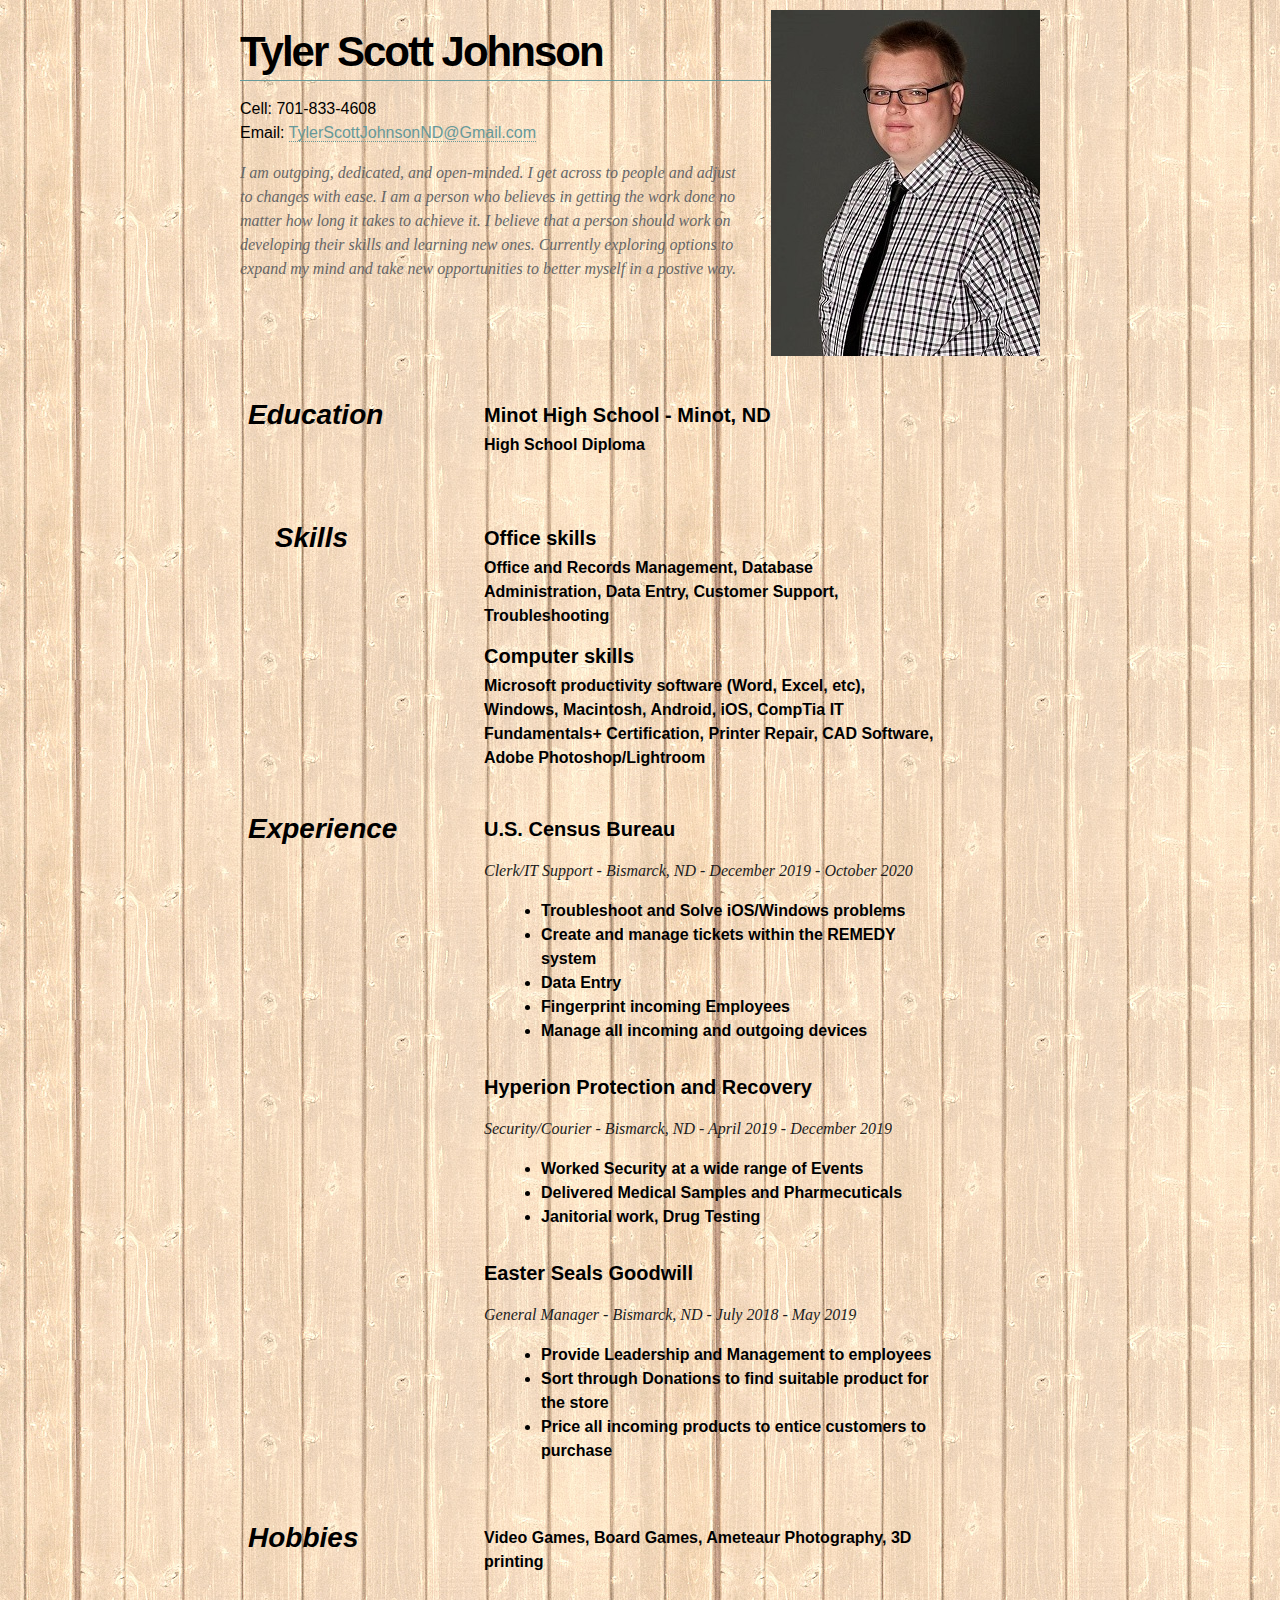
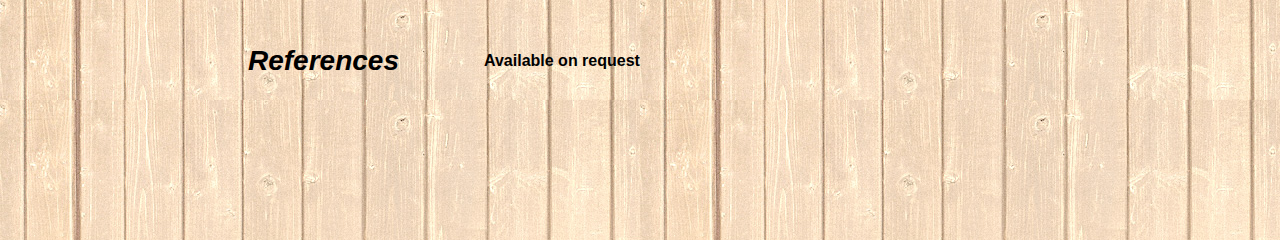
<file: docs/index.html>
<!DOCTYPE html>

<head>
     <link rel="stylesheet" type="text/css" href="main.css"/>
     <link rel="shortcut icon" href="images/cat.gif"/>
	
	<meta http-equiv="Content-Type" content="text/html; charset=utf-8"/>

     <title>Tyler Johnson HTML Resume</title>

</head>

<body>

    <div id="page-wrap">
    
        <img src="images/Tyler3.jpg" alt="Tyler Photo" id="pic" />
    
        <div id="contact-info" class="vcard">
        
            <!-- Microformats! -->
        
            <h1 class="fn">Tyler Scott Johnson</h1>
        
            <p>
                Cell: <span class="tel">701-833-4608</span><br />
                Email: <a class="email" href="mailto:TylerScottJohnsonND@Gmail.com">TylerScottJohnsonND@Gmail.com</a>
            </p>
        </div>
                
        <div id="objective">
            <p>
               I am outgoing, dedicated, and open-minded. I get across to people and adjust to changes with ease. 
	       I am a person who believes in getting the work done no matter how long it takes to achieve it. I believe
	       that a person should work on developing their skills and learning new ones. Currently exploring options to
	       expand my mind and take new opportunities to better myself in a postive way.
            </p>
        </div>
        
        <div class="clear"></div>
        
        <dl><dd class="clear"></dd>
            
            <dt>Education</dt>
            <dd><h2>Minot High School - Minot, ND</h2>
                <p><strong>High School Diploma<br /></p>
            </dd>
            
            <dd class="clear"></dd>
            
            <dt>Skills</dt>
            <dd><h2>Office skills</h2>
                <p>Office and Records Management, Database Administration, Data Entry, Customer Support, Troubleshooting</p>
                
                <h2>Computer skills</h2>
                <p>Microsoft productivity software (Word, Excel, etc), Windows, Macintosh, Android, iOS, CompTia IT Fundamentals+ Certification, Printer Repair, CAD Software, Adobe Photoshop/Lightroom </p>
            </dd>
            
            <dd class="clear"></dd>
            
            <dt>Experience</dt>
            <dd><h2>U.S. Census Bureau</h2>
		<p><h2><span margin-right:1.25em>Clerk/IT Support - Bismarck, ND - December 2019 - October 2020</span></p></h2>
                <ul>
                    <li>Troubleshoot and Solve iOS/Windows problems</li>
                    <li>Create and manage tickets within the REMEDY system</li>
                    <li>Data Entry</li>
		    <li>Fingerprint incoming Employees</li>
		    <li>Manage all incoming and outgoing devices</li>
                </ul>
                
                <h2>Hyperion Protection and Recovery</h2>
 		<p><h2><span margin-right:1.25em>Security/Courier - Bismarck, ND - April 2019 - December 2019</span></p></h2>
                <ul>
                    <li>Worked Security at a wide range of Events</li>
                    <li>Delivered Medical Samples and Pharmecuticals</li>
                    <li>Janitorial work, Drug Testing</li>
                </ul> 

		<h2>Easter Seals Goodwill</h2>
		<p><h2><span margin-right:1.25em>General Manager - Bismarck, ND  -  July 2018 - May 2019</span></p></h2>
		<ul>
			<li>Provide Leadership and Management to employees</li>
			<li>Sort through Donations to find suitable product for the store</li>
			<li>Price all incoming products to entice customers to purchase</li>
		</ul>
            </dd>
            
            <dd class="clear"></dd>
            
            <dt>Hobbies</dt>
            <dd>Video Games, Board Games, Ameteaur Photography, 3D printing</dd>
            
            <dd class="clear"></dd>
            
            <dt>References</dt>
            <dd>Available on request</dd>
            
            <dd class="clear"></dd>
        </dl>
        
        <div class="clear"></div>
    
    </div>

</body>

</html>
</file>
<file: docs/main.css>
<style type="text/css">
        * { margin: 0; padding: 0; }

        body { font: 16px Helvetica, Sans-Serif; line-height: 24px; background: url(images/wood.jpg); }

        .clear { clear: both; }

        #page-wrap { width: 800px; margin: 40px auto 60px; }

        #pic { float: right; margin: -30px 0 0 0; }

        h1 { margin: 0 0 16px 0; padding: 0 0 16px 0; font-size: 42px; font-weight: bold; letter-spacing: -2px; border-bottom: 1px solid #669999; }

        h2 { font-size: 20px; margin: 0 0 6px 0; position: relative; }

        h2 span { position: relative; bottom: 0; right: 0; font-style: italic; font-family: Georgia, Serif; font-size: 16px; color: #1C1C1C; font-weight: normal; }

        p { margin: 0 0 16px 0; }

        a { color: #669999; text-decoration: none; border-bottom: 1px dotted #669999; }

        a:hover { border-bottom-style: solid; color: #000000; }

        ul { margin: 0 0 32px 17px; }

        #objective { width: 500px; float: left; }

        #objective p { font-family:  Serif; font-style: italic; color: #666; }

        dl{ padding: 0.5em }

        dt { font-style: italic; font-weight: bold; font-size: 28px; text-align: right; padding: 0 26px 0 0;clear: left; width: 100px; float: left; height: 100px;}

        dd { width: 450px; float: left; margin: 0 0 0 110px; padding: 0 0 0.5em 0 }

        dd.clear { float: none; margin: 0; height: 15px; }

     </style>
</file>
